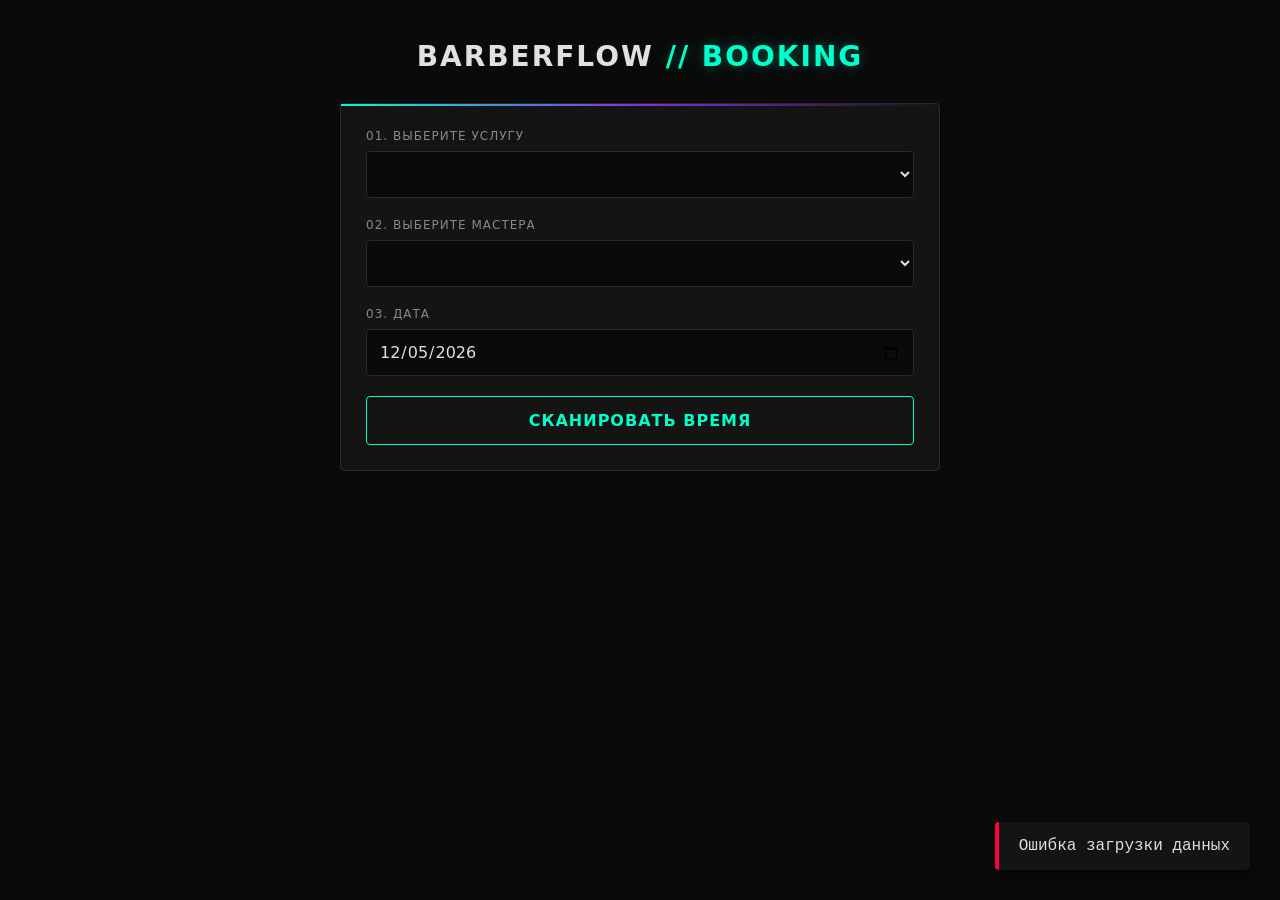
<file: BarberFlow.Client/wwwroot/index.html>
﻿<!DOCTYPE html>
<html lang="ru">
<head>
    <meta charset="UTF-8">
    <meta name="viewport" content="width=device-width, initial-scale=1.0">
    <title>BarberFlow | Booking</title>
    <link rel="stylesheet" href="css/style.css">
</head>
<body>
    <div class="container">
        <h1>BarberFlow <span>// Booking</span></h1>

        <div class="card" id="step-1">
            <div class="form-group">
                <label>01. Выберите услугу</label>
                <select id="serviceSelect"></select>
            </div>
            <div class="form-group">
                <label>02. Выберите мастера</label>
                <select id="masterSelect"></select>
            </div>
            <div class="form-group">
                <label>03. Дата</label>
                <input type="date" id="dateInput">
            </div>
            <button id="btn-find-slots">Сканировать время</button>
        </div>

        <div class="card hidden" id="step-2">
            <h3>Доступные слоты</h3>
            <div class="slots" id="slotsContainer"></div>

            <div style="margin-top: 30px; border-top: 1px solid var(--border); padding-top: 25px;">
                <div class="form-group">
                    <label>Ваше имя</label>
                    <input type="text" id="clientName" placeholder="Иван">
                </div>
                <div class="form-group">
                    <label>Телефон</label>
                    <input type="tel" id="clientPhone" placeholder="+7 (999) 000-00-00">
                </div>
                <button id="btn-book" disabled>Подтвердить запись</button>
            </div>
        </div>
    </div>
    <script src="js/api.js"></script>
    <script src="js/booking.js"></script>
</body>
</html>
</file>
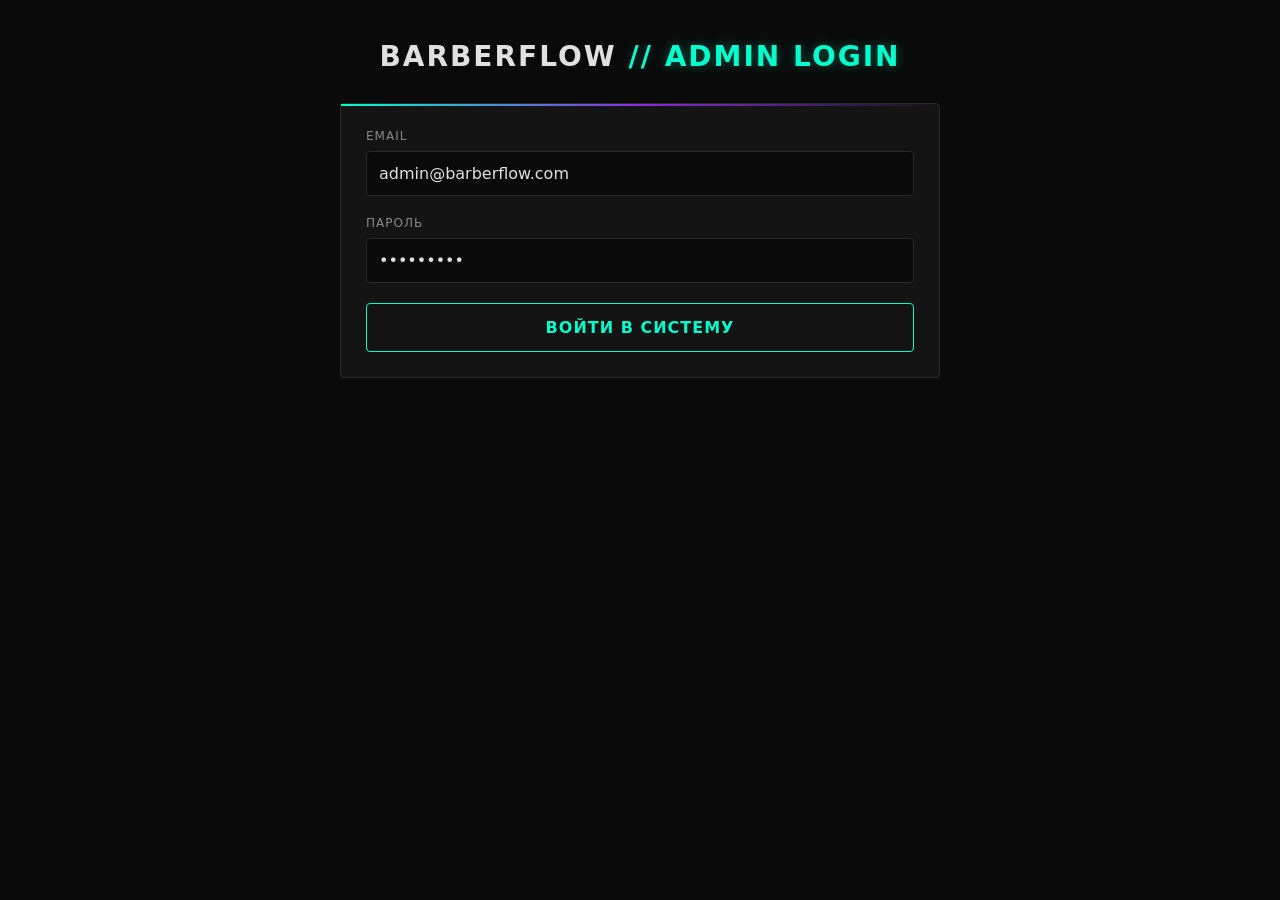
<file: BarberFlow.Client/wwwroot/admin.html>
﻿<!DOCTYPE html>
<html lang="ru">
<head>
    <meta charset="UTF-8">
    <meta name="viewport" content="width=device-width, initial-scale=1.0">
    <title>BarberFlow | Control Center</title>
    <link rel="stylesheet" href="css/style.css">
    <style>
        /* Дополнительные стили для вкладок */
        .tabs {
            display: flex;
            gap: 10px;
            margin-bottom: 20px;
            border-bottom: 1px solid var(--border);
            padding-bottom: 10px;
        }

        .tab {
            background: none;
            border: none;
            color: var(--text-muted);
            font-size: 16px;
            font-weight: bold;
            cursor: pointer;
            padding: 10px;
            text-transform: uppercase;
            width: auto;
        }

            .tab:hover {
                color: var(--text);
            }

            .tab.active {
                color: var(--primary);
                border-bottom: 2px solid var(--primary);
            }

        .tab-content {
            display: none;
        }

            .tab-content.active {
                display: block;
            }
    </style>
</head>
<body>
    <div class="container wide">
        <div class="header-flex">
            <h1>BarberFlow <span>// Control</span></h1>
            <div>
                <span id="adminName" style="margin-right: 15px; color: var(--text-muted); font-size: 14px;"></span>
                <button id="btn-logout" class="btn-small btn-danger">Выйти</button>
            </div>
        </div>

        <!-- Вкладки (ОБРАТИ ВНИМАНИЕ НА ПЕРЕДАЧУ this) -->
        <div class="tabs">
            <button class="tab active" onclick="switchTab('appointments', this)">Записи</button>
            <button class="tab" onclick="switchTab('services', this)">Услуги</button>
            <button class="tab" onclick="switchTab('masters', this)">Мастера</button>
        </div>

        <!-- Вкладка 1: Записи -->
        <div id="tab-appointments" class="tab-content active">
            <div class="card">
                <h3>Все записи</h3>
                <div style="overflow-x: auto;">
                    <table class="admin-table">
                        <thead>
                            <tr><th>Дата и Время</th><th>Клиент</th><th>Мастер</th><th>Услуга</th><th>Статус</th><th>Действия</th></tr>
                        </thead>
                        <tbody id="tableBodyAppointments"></tbody>
                    </table>
                </div>
            </div>
        </div>

        <!-- Вкладка 2: Услуги -->
        <div id="tab-services" class="tab-content">
            <div class="card">
                <div style="display: flex; justify-content: space-between; align-items: center; margin-bottom: 15px;">
                    <h3>Услуги</h3>
                    <button class="btn-small btn-accent" onclick="addService()">+ Добавить услугу</button>
                </div>
                <table class="admin-table">
                    <thead><tr><th>Название</th><th>Цена (₽)</th><th>Длительность (мин)</th><th>Действия</th></tr></thead>
                    <tbody id="tableBodyServices"></tbody>
                </table>
            </div>
        </div>

        <!-- Вкладка 3: Мастера -->
        <div id="tab-masters" class="tab-content">
            <div class="card">
                <div style="display: flex; justify-content: space-between; align-items: center; margin-bottom: 15px;">
                    <h3>Мастера</h3>
                    <button class="btn-small btn-accent" onclick="addMaster()">+ Добавить мастера</button>
                </div>
                <table class="admin-table">
                    <thead><tr><th>Имя</th><th>Телефон</th><th>Действия</th></tr></thead>
                    <tbody id="tableBodyMasters"></tbody>
                </table>
            </div>
        </div>
    </div>

    <!-- Модальное окно графика (ПЕРЕНЕСЕНО ДО СКРИПТОВ) -->
    <div id="scheduleModal" class="cmp-modal" style="display: none; position: fixed; inset: 0; background: rgba(0,0,0,0.8); z-index: 1000; align-items: center; justify-content: center;">
        <div class="card" style="width: 500px; max-width: 90%;">
            <h3 style="margin-bottom: 20px;">График работы: <span id="scheduleMasterName" style="color: var(--primary);"></span></h3>

            <div id="scheduleDays" style="display: flex; flex-direction: column; gap: 10px; margin-bottom: 20px;">
                <!-- Сюда JS сгенерирует дни недели -->
            </div>

            <div style="display: flex; gap: 10px;">
                <button onclick="saveSchedule()" class="btn-accent" style="flex: 1;">Сохранить</button>
                <button onclick="document.getElementById('scheduleModal').style.display = 'none'" style="flex: 1;">Отмена</button>
            </div>
        </div>
    </div>

    <!-- Скрипты в самом конце -->
    <script src="js/api.js"></script>
    <script src="js/admin.js"></script>
</body>
</html>
</file>
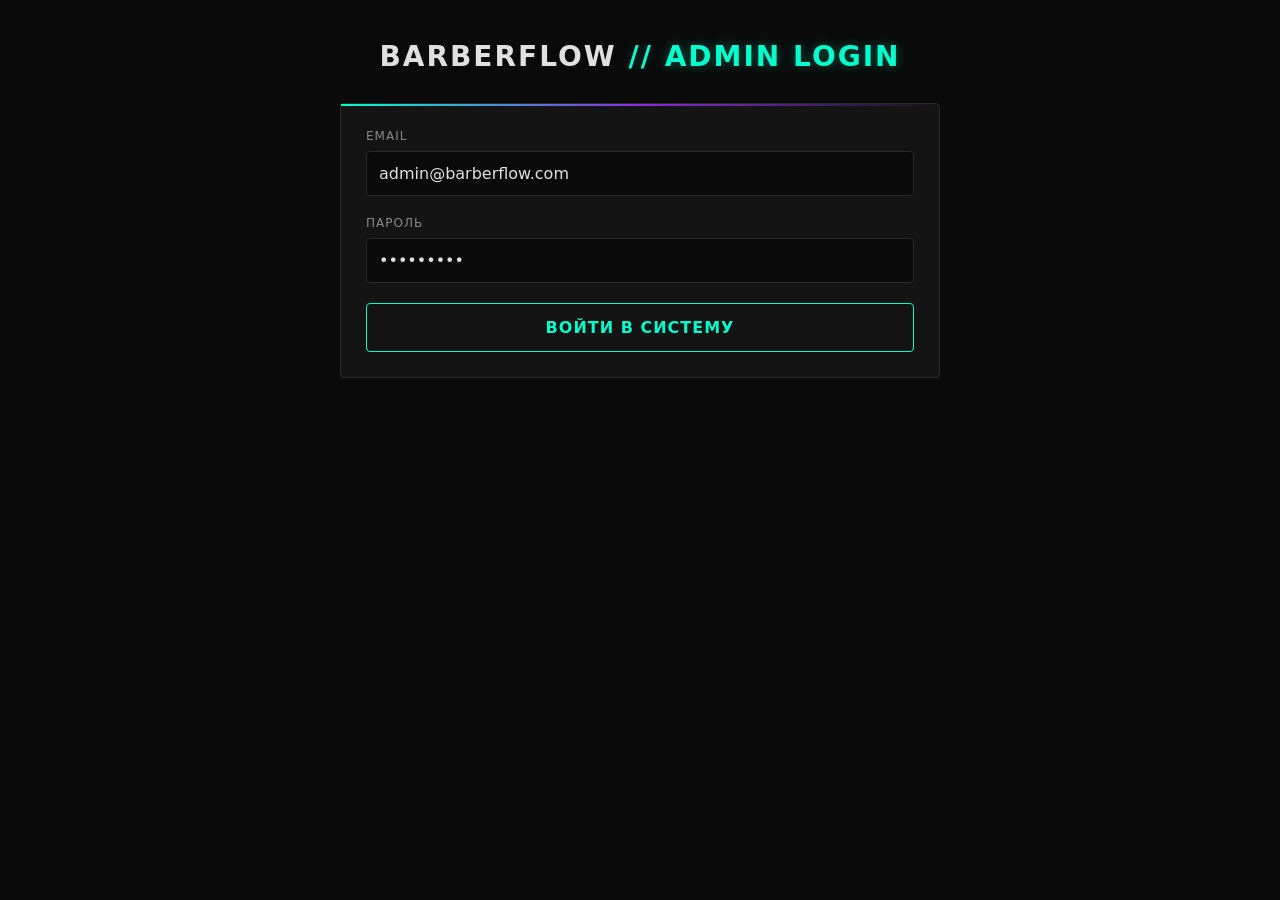
<file: BarberFlow.Client/wwwroot/login.html>
﻿<!DOCTYPE html>
<html lang="ru">
<head>
    <meta charset="UTF-8">
    <meta name="viewport" content="width=device-width, initial-scale=1.0">
    <title>BarberFlow | Login</title>
    <link rel="stylesheet" href="css/style.css">
</head>
<body>
    <div class="container">
        <h1>BarberFlow <span>// Admin Login</span></h1>
        <div class="card">
            <div class="form-group">
                <label>Email</label>
                <input type="email" id="email" value="admin@barberflow.com">
            </div>
            <div class="form-group">
                <label>Пароль</label>
                <input type="password" id="password" value="Admin123!">
            </div>
            <button id="btn-login">Войти в систему</button>
        </div>
    </div>
    <script src="js/api.js"></script>
    <script src="js/auth.js"></script>
</body>
</html>
</file>
<file: BarberFlow.Client/wwwroot/css/style.css>
﻿:root {
    --bg: #0a0a0a;
    --surface: #141414;
    --primary: #00ffcc;
    --primary-dim: rgba(0, 255, 204, 0.2);
    --accent: #8a2be2;
    --text: #e0e0e0;
    --text-muted: #888;
    --border: #2a2a2a;
    --danger: #ff003c;
    --font-mono: 'Courier New', monospace;
}

* {
    box-sizing: border-box;
    margin: 0;
    padding: 0;
    font-family: system-ui, -apple-system, sans-serif;
}

body {
    background: var(--bg);
    color: var(--text);
    display: flex;
    justify-content: center;
    padding: 40px 20px;
    min-height: 100vh;
}

.container {
    max-width: 600px;
    width: 100%;
}

    .container.wide {
        max-width: 1100px;
    }

h1 {
    text-align: center;
    margin-bottom: 30px;
    font-size: 28px;
    text-transform: uppercase;
    letter-spacing: 2px;
}

    h1 span {
        color: var(--primary);
        text-shadow: 0 0 10px var(--primary-dim), 0 0 20px var(--primary-dim);
    }

h3 {
    font-size: 16px;
    text-transform: uppercase;
    letter-spacing: 1px;
    margin-bottom: 15px;
    color: var(--text-muted);
}

.card {
    background: var(--surface);
    border: 1px solid var(--border);
    border-radius: 4px;
    padding: 25px;
    margin-bottom: 20px;
    position: relative;
}

    .card::before {
        content: '';
        position: absolute;
        top: 0;
        left: 0;
        width: 100%;
        height: 2px;
        background: linear-gradient(90deg, var(--primary), var(--accent), transparent);
    }

.form-group {
    margin-bottom: 20px;
}

label {
    display: block;
    margin-bottom: 8px;
    color: var(--text-muted);
    font-size: 12px;
    text-transform: uppercase;
    letter-spacing: 1px;
}

select, input {
    width: 100%;
    padding: 12px;
    background: var(--bg);
    border: 1px solid var(--border);
    border-radius: 4px;
    color: var(--text);
    font-size: 16px;
    outline: none;
    transition: all 0.3s;
}

    select:focus, input:focus {
        border-color: var(--primary);
        box-shadow: 0 0 8px var(--primary-dim);
    }

button {
    width: 100%;
    padding: 14px;
    background: var(--surface);
    border: 1px solid var(--primary);
    border-radius: 4px;
    color: var(--primary);
    font-weight: bold;
    font-size: 16px;
    text-transform: uppercase;
    letter-spacing: 1px;
    cursor: pointer;
    transition: all 0.3s;
}

    button:hover:not(:disabled) {
        background: var(--primary);
        color: var(--bg);
        box-shadow: 0 0 15px var(--primary-dim);
    }

    button:disabled {
        opacity: 0.4;
        cursor: not-allowed;
        border-color: var(--text-muted);
        color: var(--text-muted);
    }

    /* Кнопки для админки */
    button.btn-small {
        width: auto;
        padding: 6px 12px;
        font-size: 12px;
    }

    button.btn-danger {
        border-color: var(--danger);
        color: var(--danger);
    }

        button.btn-danger:hover {
            background: var(--danger);
            color: var(--bg);
        }

    button.btn-accent {
        border-color: var(--accent);
        color: var(--accent);
    }

        button.btn-accent:hover {
            background: var(--accent);
            color: var(--bg);
        }

.slots {
    display: grid;
    grid-template-columns: repeat(auto-fill, minmax(85px, 1fr));
    gap: 12px;
    margin-top: 15px;
}

.slot {
    padding: 10px;
    text-align: center;
    background: var(--bg);
    border: 1px solid var(--border);
    border-radius: 4px;
    cursor: pointer;
    transition: all 0.2s;
    font-family: var(--font-mono);
    font-size: 15px;
}

    .slot:hover {
        border-color: var(--accent);
    }

    .slot.active {
        background: var(--primary-dim);
        border-color: var(--primary);
        color: var(--primary);
        font-weight: bold;
        box-shadow: 0 0 10px var(--primary-dim);
    }

.toast {
    position: fixed;
    bottom: 30px;
    right: 30px;
    background: var(--surface);
    color: var(--text);
    padding: 15px 20px;
    border-radius: 4px;
    border-left: 4px solid var(--primary);
    box-shadow: 0 4px 12px rgba(0,0,0,0.5);
    display: none;
    z-index: 100;
    font-family: var(--font-mono);
}

    .toast.error {
        border-left-color: var(--danger);
    }

.hidden {
    display: none !important;
}

/* Стили для таблицы админки */
.header-flex {
    display: flex;
    justify-content: space-between;
    align-items: center;
    margin-bottom: 20px;
}

    .header-flex h1 {
        margin-bottom: 0;
    }

.admin-table {
    width: 100%;
    border-collapse: collapse;
    margin-top: 15px;
    font-size: 14px;
}

    .admin-table th {
        text-align: left;
        padding: 12px;
        border-bottom: 1px solid var(--border);
        color: var(--text-muted);
        text-transform: uppercase;
        font-size: 11px;
    }

    .admin-table td {
        padding: 12px;
        border-bottom: 1px solid var(--border);
    }

    .admin-table tr:hover td {
        background: rgba(255,255,255,0.02);
    }

.status-badge {
    padding: 4px 8px;
    border-radius: 4px;
    font-size: 12px;
    font-weight: bold;
    display: inline-block;
}

.status-Pending {
    background: rgba(255, 153, 0, 0.2);
    color: #ff9900;
}

.status-Confirmed {
    background: rgba(0, 255, 204, 0.2);
    color: var(--primary);
}

.status-Canceled {
    background: rgba(255, 0, 60, 0.2);
    color: var(--danger);
}
.schedule-row {
    display: flex;
    align-items: center;
    gap: 10px;
}

    .schedule-row input[type="checkbox"] {
        width: 20px;
        height: 20px;
        accent-color: var(--primary);
        cursor: pointer;
    }

    .schedule-row span {
        width: 100px;
        font-weight: bold;
    }

    .schedule-row input[type="time"] {
        padding: 8px;
        font-size: 14px;
    }
</file>
